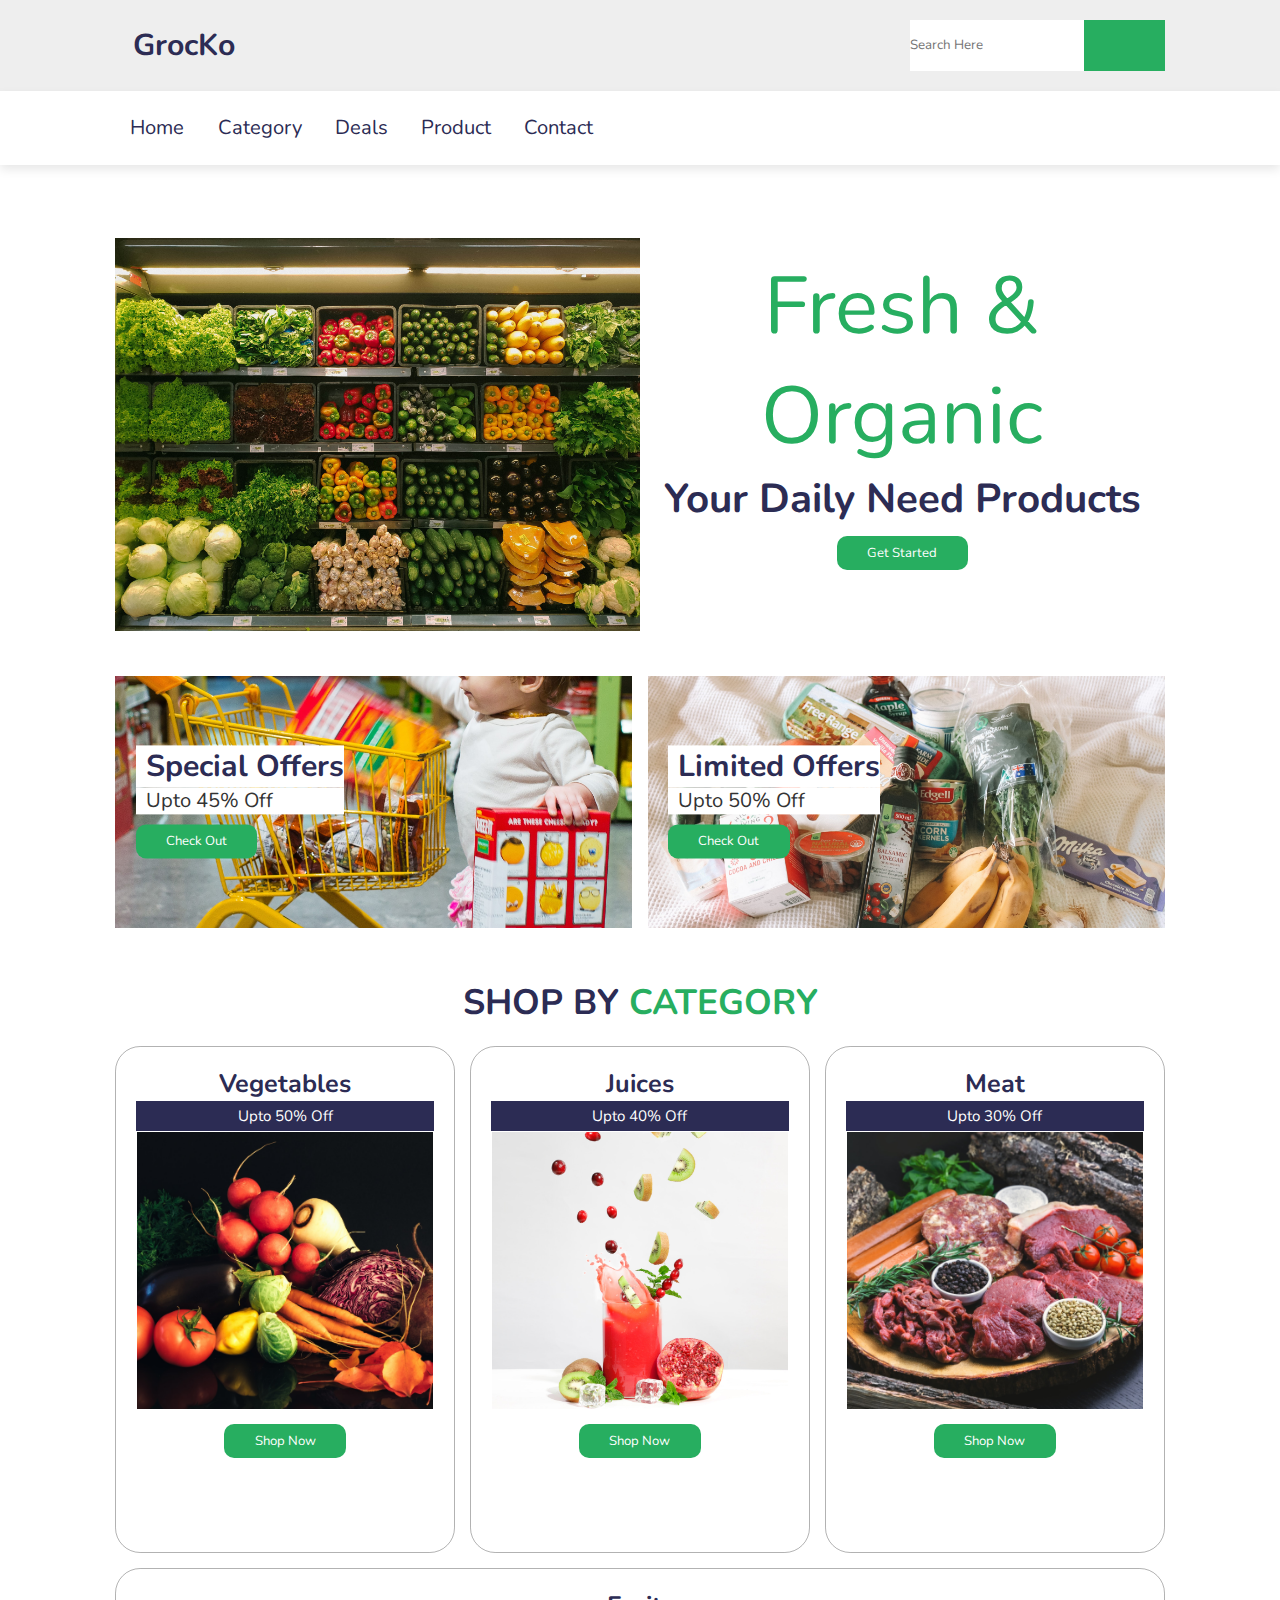
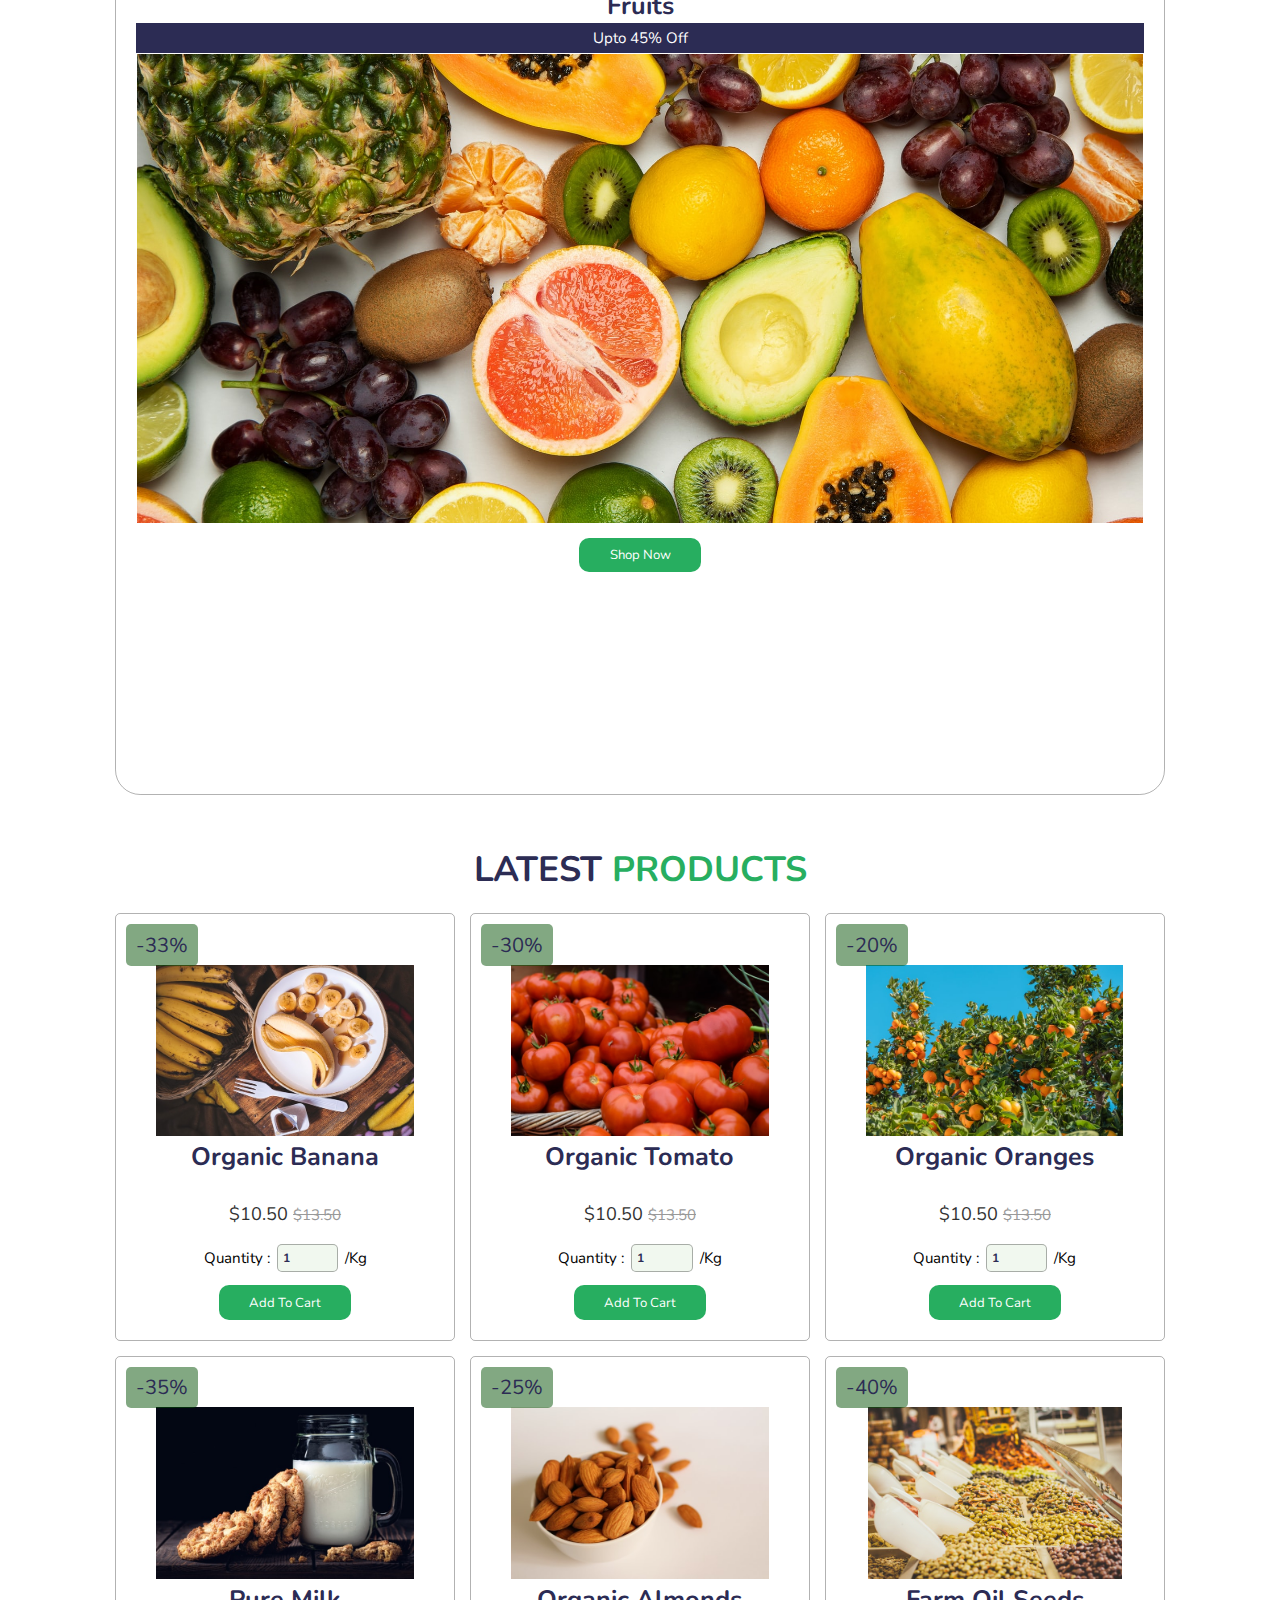
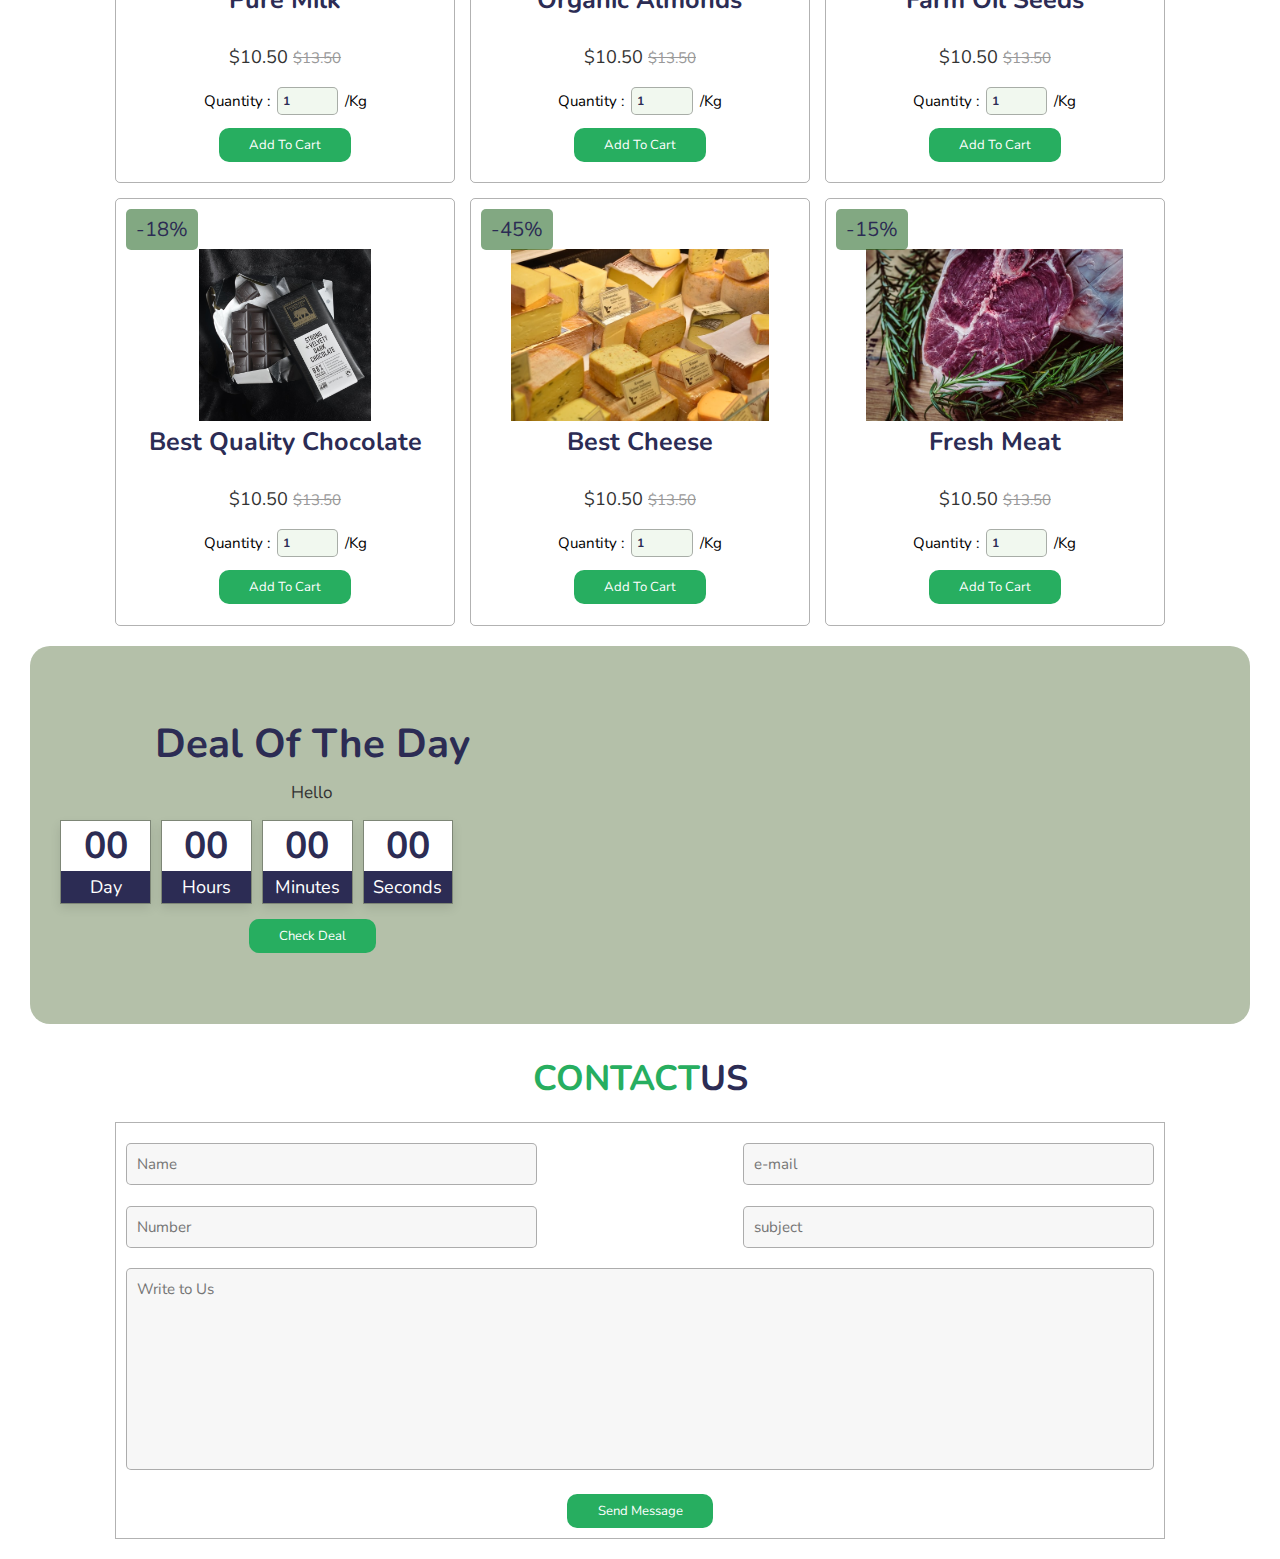
<file: GrocKo/index.html>
<!DOCTYPE html>
<html lang="en">
<head>
    <meta charset="UTF-8">
    <meta http-equiv="X-UA-Compatible" content="IE=edge">
    <meta name="viewport" content="width=device-width, initial-scale=1.0">
    <title>GrocKo</title>
    <!-- font awesome link -->
    <link rel="stylesheet" href="https://cdnjs.cloudflare.com/ajax/libs/font-awesome/5.15.3/css/all.min.css" integrity="sha512-iBBXm8fW90+nuLcSKlbmrPcLa0OT92xO1BIsZ+ywDWZCvqsWgccV3gFoRBv0z+8dLJgyAHIhR35VZc2oM/gI1w==" crossorigin="anonymous" referrerpolicy="no-referrer" />
    <!-- css file link -->
    <link rel="stylesheet" href="style.css">
    
</head>
<body>
    <!-- header section starts -->
    <header>
        <div class="header-1">
            <a href="#" class="logo"><i class="fas fa-shopping-basket"></i>GrocKo</a>

            <form action="" class="search-box-container">
                <input type="search" id="search" placeholder="Search Here">
                <label for="search-box" class="fas fa-search"></label>
            </form>

        </div>
        <div class="header-2">
            <div id="menu-bar" class="fas fa-bars"></div>
           <nav class="navbar">
               <a href="#home">Home</a>
               <a href="#Category">Category</a>
               <a href="#Deals">Deals</a>
               <a href="#Product">Product</a>
               
               <a href="#Contact">Contact</a>
           </nav> 

           <div class="icons">
               <a href="#" class="fas fa-shopping-cart"></a>
               <a href="#" class="fas fa-heart"></a>
               <a href="#" class="fas fa-user-circle"></a>
           </div>
            
        </div>
    </header>

    <!-- home section starts -->
    <section class="home " id="home">
        <div class="image">
            <img src="imgs/homeimg.jpg" alt="image loading">
        </div>
        <div class="content">
            <span>Fresh & Organic</span>
            <h3>Your daily need products</h3>
            <a href="#" class="btn">Get Started</a>
        </div>
    </section>



      <!-- home section ends -->

      <!-- banner section starts -->
      <section class="banner-container">
          <div class="banner">
             <img src="imgs/banner.jpg" alt="image loading"> 
             <div class="content">
                 <h3>Special Offers</h3>
                 <p>Upto 45% Off</p>
                 <a href="#" class="btn">Check Out
                     
                 </a>

             </div>
          </div>
          <div class="banner">
             <img src="imgs/banner1.jpg" alt="image loading"> 
             <div class="content">
                 <h3>Limited Offers</h3>
                 <p>Upto 50% Off</p>
                 <a href="#" class="btn">Check Out

                 </a>

             </div>
          </div>
      </section>
      <!-- banner section ends -->
      
      <!-- category section starts -->
       <section class="category" id="category">
        <h1 class="heading">Shop By <span>Category</span></h1>
        <div class="box-container">
            <div class="box">
                <h3>Vegetables</h3>
                <p>Upto 50% Off</p>
                <img src="imgs/veg1.jpg" alt="">
                <a href="" class="btn"> Shop Now</a>
            </div>
            <div class="box">
                <h3>Juices</h3>
                <p>Upto 40% Off</p>
                <img src="imgs/juice.jpg" alt="">
                <a href="" class="btn"> Shop Now</a>
            </div>
            <div class="box">
                <h3>Meat</h3>
                <p>Upto 30% Off</p>
                <img src="imgs/meat.jpg" alt="">
                <a href="" class="btn"> Shop Now</a>
            </div>
            <div class="box">
                <h3>Fruits</h3>
                <p>Upto 45% Off</p>
                <img src="imgs/fruit.jpg" alt="">
                <a href="" class="btn"> Shop Now</a>
            </div>
        </div>

       </section>




      <!-- category section ends -->
      <!-- product section starts -->
       <section class="product" id="product">
           <h1 class="heading">Latest <span>Products</span></h1>
           <div class="box-container">
               <div class="box">
                   <span class="discount">-33%</span>
                   <div class="icons">
                       <a href="#" class="fas fa-heart"></a>
                       <a href="#" class="fas fa-share"></a>
                       <a href="#" class="fas fa-eye"></a>
                   </div>
                   <img src="imgs/banana.jpg" alt="">
                   <h3>Organic Banana</h3>
                   <div class="stars">
                       <i class="fas fa-star"></i>
                       <i class="fas fa-star"></i>
                       <i class="fas fa-star"></i>
                       <i class="fas fa-star"></i>
                       <i class="fas fa-star-half-alt"></i>
                   </div>
                   <div class="price">$10.50 <span>$13.50</span></div>
                   <div class="quantity">
                       <span>Quantity :</span>
                       <input type="number" min="1" max="500" value="1">
                       <span>/kg</span>
                   </div>
                   <a href="#" class="btn">add to cart</a>

               </div>
               <div class="box">
                   <span class="discount">-30%</span>
                   <div class="icons">
                       <a href="#" class="fas fa-heart"></a>
                       <a href="#" class="fas fa-share"></a>
                       <a href="#" class="fas fa-eye"></a>
                   </div>
                   <img src="imgs/tomato.jpg" alt="">
                   <h3>Organic Tomato</h3>
                   <div class="stars">
                       <i class="fas fa-star"></i>
                       <i class="fas fa-star"></i>
                       <i class="fas fa-star"></i>
                       <i class="fas fa-star"></i>
                       <i class="fas fa-star-half-alt"></i>
                   </div>
                   <div class="price">$10.50 <span>$13.50</span></div>
                   <div class="quantity">
                       <span>Quantity :</span>
                       <input type="number" min="1" max="500" value="1">
                       <span>/kg</span>
                   </div>
                   <a href="#" class="btn">add to cart</a>

               </div>
               <div class="box">
                   <span class="discount">-20%</span>
                   <div class="icons">
                       <a href="#" class="fas fa-heart"></a>
                       <a href="#" class="fas fa-share"></a>
                       <a href="#" class="fas fa-eye"></a>
                   </div>
                   <img src="imgs/oranges.jpg" alt="">
                   <h3>Organic Oranges</h3>
                   <div class="stars">
                       <i class="fas fa-star"></i>
                       <i class="fas fa-star"></i>
                       <i class="fas fa-star"></i>
                       <i class="fas fa-star"></i>
                       <i class="fas fa-star-half-alt"></i>
                   </div>
                   <div class="price">$10.50 <span>$13.50</span></div>
                   <div class="quantity">
                       <span>Quantity :</span>
                       <input type="number" min="1" max="500" value="1">
                       <span>/kg</span>
                   </div>
                   <a href="#" class="btn">add to cart</a>

               </div>
               <div class="box">
                   <span class="discount">-35%</span>
                   <div class="icons">
                       <a href="#" class="fas fa-heart"></a>
                       <a href="#" class="fas fa-share"></a>
                       <a href="#" class="fas fa-eye"></a>
                   </div>
                   <img src="imgs/milk.jpg" alt="">
                   <h3>Pure Milk</h3>
                   <div class="stars">
                       <i class="fas fa-star"></i>
                       <i class="fas fa-star"></i>
                       <i class="fas fa-star"></i>
                       <i class="fas fa-star"></i>
                       <i class="fas fa-star-half-alt"></i>
                   </div>
                   <div class="price">$10.50 <span>$13.50</span></div>
                   <div class="quantity">
                       <span>Quantity :</span>
                       <input type="number" min="1" max="500" value="1">
                       <span>/kg</span>
                   </div>
                   <a href="#" class="btn">add to cart</a>

               </div>
               <div class="box">
                   <span class="discount">-25%</span>
                   <div class="icons">
                       <a href="#" class="fas fa-heart"></a>
                       <a href="#" class="fas fa-share"></a>
                       <a href="#" class="fas fa-eye"></a>
                   </div>
                   <img src="imgs/almonds.jpg" alt="">
                   <h3>Organic Almonds</h3>
                   <div class="stars">
                       <i class="fas fa-star"></i>
                       <i class="fas fa-star"></i>
                       <i class="fas fa-star"></i>
                       <i class="fas fa-star"></i>
                       <i class="fas fa-star-half-alt"></i>
                   </div>
                   <div class="price">$10.50 <span>$13.50</span></div>
                   <div class="quantity">
                       <span>Quantity :</span>
                       <input type="number" min="1" max="500" value="1">
                       <span>/kg</span>
                   </div>
                   <a href="#" class="btn">add to cart</a>

               </div>
               <div class="box">
                   <span class="discount">-40%</span>
                   <div class="icons">
                       <a href="#" class="fas fa-heart"></a>
                       <a href="#" class="fas fa-share"></a>
                       <a href="#" class="fas fa-eye"></a>
                   </div>
                   <img src="imgs/olseed.jpg" alt="">
                   <h3>Farm Oil Seeds</h3>
                   <div class="stars">
                       <i class="fas fa-star"></i>
                       <i class="fas fa-star"></i>
                       <i class="fas fa-star"></i>
                       <i class="fas fa-star"></i>
                       <i class="fas fa-star-half-alt"></i>
                   </div>
                   <div class="price">$10.50 <span>$13.50</span></div>
                   <div class="quantity">
                       <span>Quantity :</span>
                       <input type="number" min="1" max="500" value="1">
                       <span>/kg</span>
                   </div>
                   <a href="#" class="btn">add to cart</a>

               </div>
               <div class="box">
                   <span class="discount">-18%</span>
                   <div class="icons">
                       <a href="#" class="fas fa-heart"></a>
                       <a href="#" class="fas fa-share"></a>
                       <a href="#" class="fas fa-eye"></a>
                   </div>
                   <img src="imgs/choco.jpg" alt="">
                   <h3>Best Quality Chocolate</h3>
                   <div class="stars">
                       <i class="fas fa-star"></i>
                       <i class="fas fa-star"></i>
                       <i class="fas fa-star"></i>
                       <i class="fas fa-star"></i>
                       <i class="fas fa-star-half-alt"></i>
                   </div>
                   <div class="price">$10.50 <span>$13.50</span></div>
                   <div class="quantity">
                       <span>Quantity :</span>
                       <input type="number" min="1" max="500" value="1">
                       <span>/kg</span>
                   </div>
                   <a href="#" class="btn">add to cart</a>

               </div>
               <div class="box">
                   <span class="discount">-45%</span>
                   <div class="icons">
                       <a href="#" class="fas fa-heart"></a>
                       <a href="#" class="fas fa-share"></a>
                       <a href="#" class="fas fa-eye"></a>
                   </div>
                   <img src="imgs/cheese.jpg" alt="">
                   <h3>Best Cheese</h3>
                   <div class="stars">
                       <i class="fas fa-star"></i>
                       <i class="fas fa-star"></i>
                       <i class="fas fa-star"></i>
                       <i class="fas fa-star"></i>
                       <i class="fas fa-star-half-alt"></i>
                   </div>
                   <div class="price">$10.50 <span>$13.50</span></div>
                   <div class="quantity">
                       <span>Quantity :</span>
                       <input type="number" min="1" max="500" value="1">
                       <span>/kg</span>
                   </div>
                   <a href="#" class="btn">add to cart</a>

               </div>
               <div class="box">
                   <span class="discount">-15%</span>
                   <div class="icons">
                       <a href="#" class="fas fa-heart"></a>
                       <a href="#" class="fas fa-share"></a>
                       <a href="#" class="fas fa-eye"></a>
                   </div>
                   <img src="imgs/frshmeat.jpg" alt="">
                   <h3>Fresh Meat</h3>
                   <div class="stars">
                       <i class="fas fa-star"></i>
                       <i class="fas fa-star"></i>
                       <i class="fas fa-star"></i>
                       <i class="fas fa-star"></i>
                       <i class="fas fa-star-half-alt"></i>
                   </div>
                   <div class="price">$10.50 <span>$13.50</span></div>
                   <div class="quantity">
                       <span>Quantity :</span>
                       <input type="number" min="1" max="500" value="1">
                       <span>/kg</span>
                   </div>
                   <a href="#" class="btn">add to cart</a>

               </div>
           </div>
       </section>

 <!-- product section ends -->

 <!-- deal section starts -->
   <section class="deal" id="deal">
       <div class="content">
           <h3 class="title">Deal of the Day</h3>
           <p>hello</p>

           <div class="count-down">
               <div class="box">
                   <h3 id="day">00</h3>
                   <span>Day</span>
               </div>
               <div class="box">
                   <h3 id="hour">00</h3>
                   <span>Hours</span>
               </div>
            
            <div class="box">
                <h3 id="minutes">00</h3>
                <span>Minutes</span>
            </div>
            <div class="box">
                <h3 id="seconds">00</h3>
                <span>Seconds</span>
            </div>
        </div>
        <a href="#" class="btn">Check Deal</a>
       </div>
   </section>

<!-- deal section ends -->

<!-- contact section starts -->
<section class="contact" id="contact">
    <h1 class="heading"> <span>Contact</span>Us</h1>
    <form action="">
        <div class="inputBox">
            <input type="text" placeholder="Name">
            <input type="email" placeholder="e-mail">
        </div>
        <div class="inputBox">
            <input type="number" placeholder="Number">
            <input type="text" placeholder="subject">
        </div>
        <textarea placeholder="Write to Us" name="" id="" cols="30" rows="10"></textarea>
        <input type="submit" value="send message" class="btn">
    </form>
</section>

<!-- contact section ends -->









    <!-- custom js file link -->
    <script src="script.js"></script>
</body>
</html>
</file>
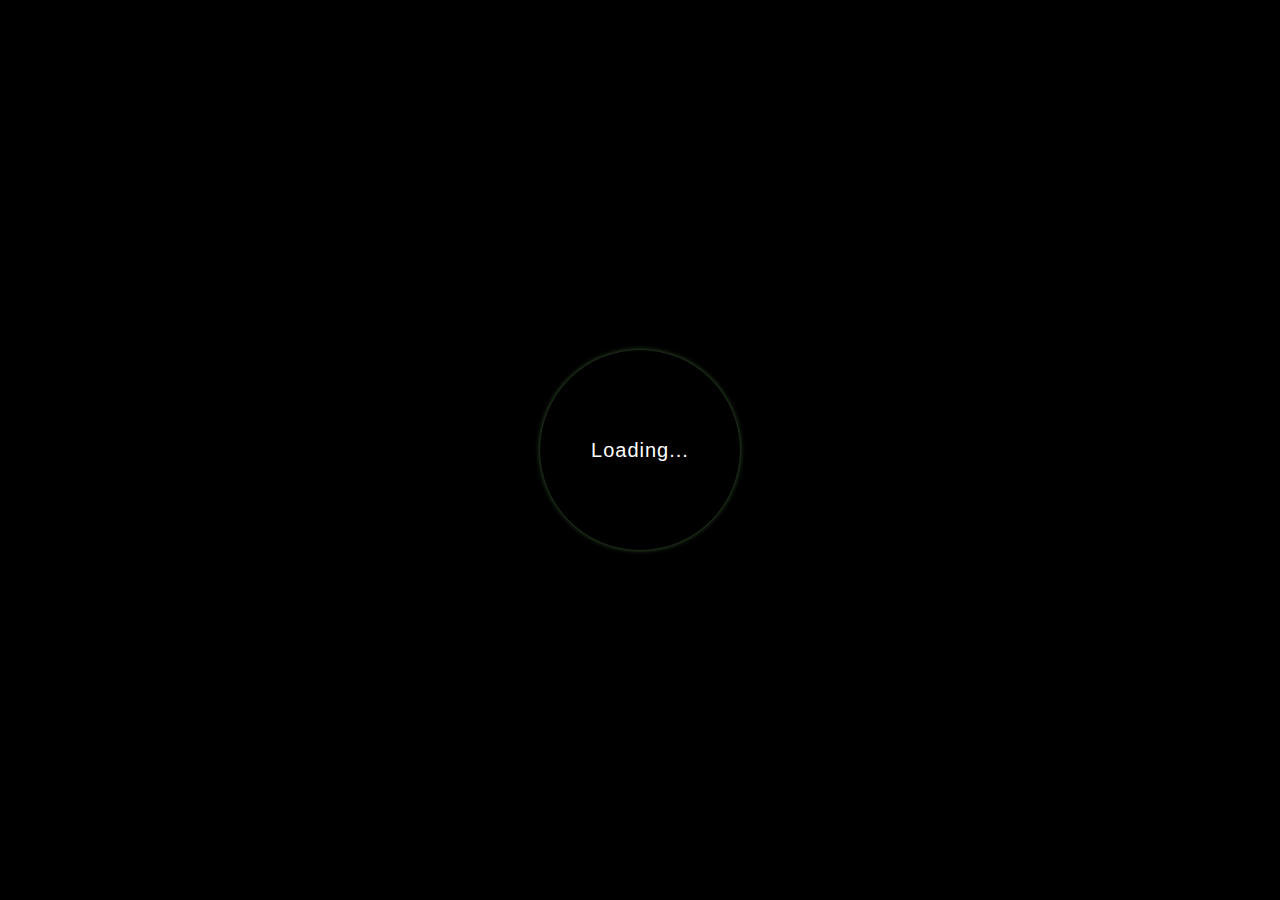
<file: Loading btn/index.html>
<!DOCTYPE html>
<html lang="en">
<head>
    <meta charset="UTF-8">
    <meta http-equiv="X-UA-Compatible" content="IE=edge">
    <meta name="viewport" content="width=device-width, initial-scale=1.0">
    <title>Loading </title>
    <link rel="stylesheet" href="style.css">
</head>
<body>
    <div class="container">
        <div class="circle">
        </div>
        <span>Loading...</span>

    </div>
    
</body>
</html>
</file>
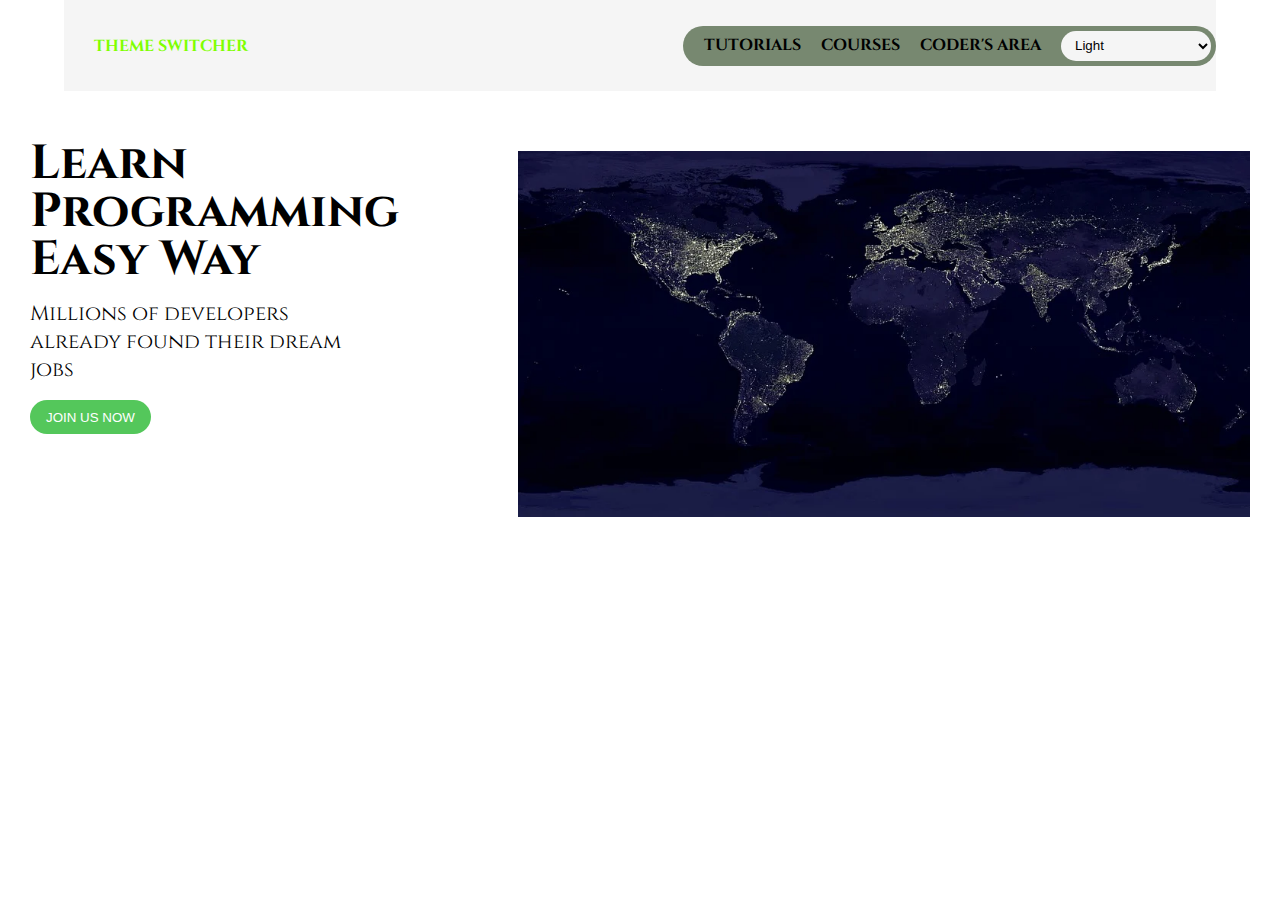
<file: Theme/index.html>
<!DOCTYPE html>
<html lang="en" >
<head>
    <meta charset="UTF-8">
    <meta http-equiv="X-UA-Compatible" content="IE=edge">
    <meta name="viewport" content="width=device-width, initial-scale=1.0">
    <link rel="stylesheet" href="style.css">
    <link href="https://fonts.googleapis.com/css2?family=Bungee+Hairline&family=Cinzel&family=Lora&display=swap" rel="stylesheet">
    <title>Theme Switcher</title>

</head>
<body>
    <nav class="container">
        <div class="branding">
            Theme Switcher
        </div>
        <ul>
            <li><a href="">Tutorials</a></li>
            <li><a href="">Courses</a></li>
            <li><a href="">Coder's Area</a></li>
            <li>
                <select  id="themeswi">
                    <option value="">Select a theme</option>
                    <option value="theme-light">Light</option>
                    <option value="theme-dark">Dark</option>
                    <option value="theme-ocean">ocean</option>
                    <option value="theme-sepia">Sepia</option>
                </select>
            </li>
        </ul>
    </nav>
    <header>
        <div>
            <h1>Learn Programming Easy Way</h1>
            <p>Millions of developers already found their dream jobs</p>
            <button type="button">Join Us NOW</button>
        </div>
        <div class="hero-img">
            <img src="img/earth.webp" alt="">
        </div>
    </header>

    <section class="tuts">

    </section>
    




    <script src="script.js"></script>
</body>
</html>
</file>
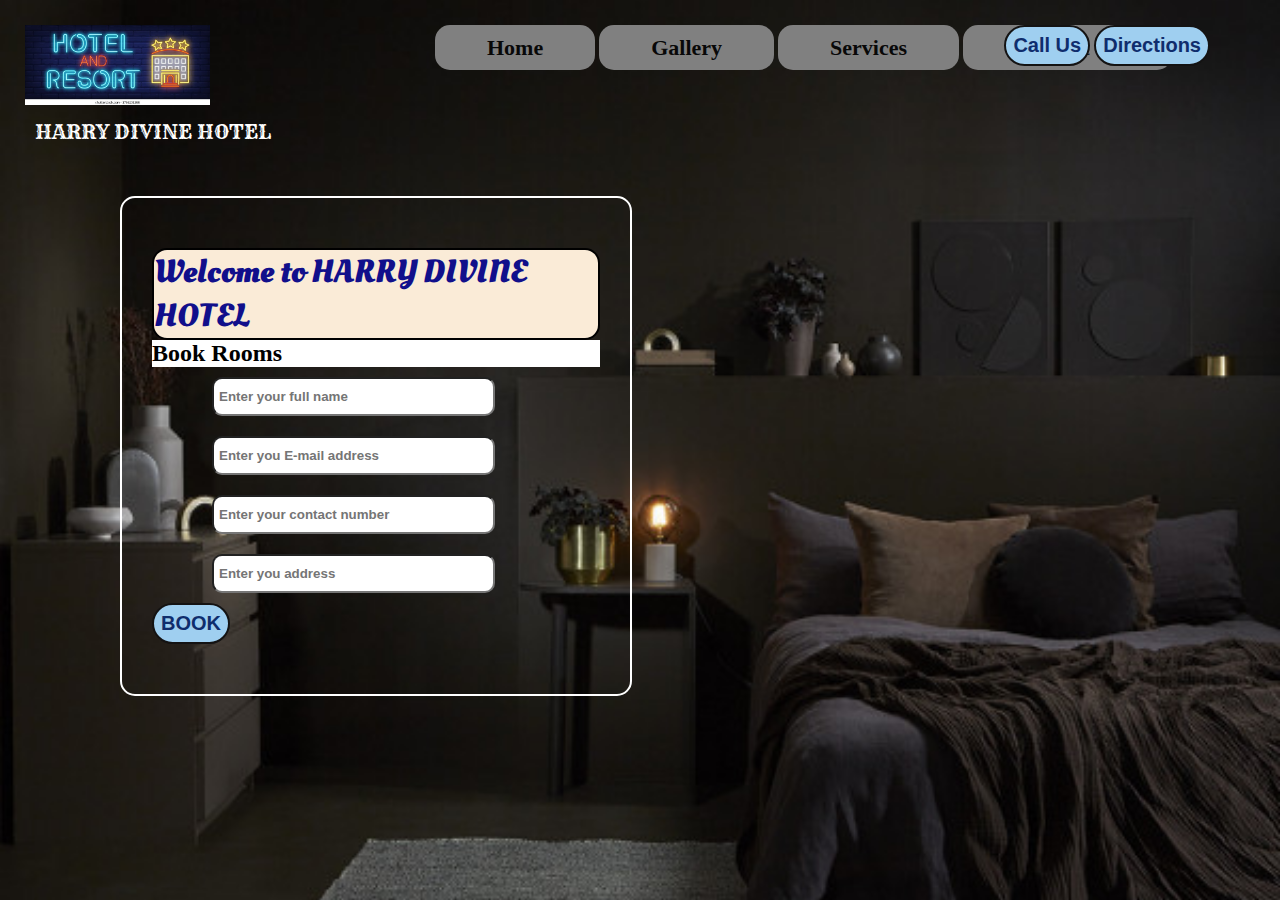
<file: Website1/index.html>
<!DOCTYPE html>
<html lang="en">

<head>
    <meta charset="UTF-8">
    <meta http-equiv="X-UA-Compatible" content="IE=edge">
    <meta name="viewport" content="width=device-width, initial-scale=1.0">
    <title>Harry Hotel</title>
    <link rel="stylesheet" href="index.css">
    <link href="https://fonts.googleapis.com/css2?family=Fleur+De+Leah&family=Rye&display=swap" rel="stylesheet">
    <link href="https://fonts.googleapis.com/css2?family=Oleo+Script&family=Tangerine&display=swap" rel="stylesheet">


    <style>
        body {
            background-image: url('hotelimage.jpg');
            background-size: cover;
        }

        img {
            width: 185px;
            height: 80px;

        }
    </style>
</head>

<body>
    <header class="first">


        <div class="left">
            <img src="hotellogo.jpg" alt="">
            <div>HARRY DIVINE HOTEL</div>
        </div>
        <div class="mid">
            <ul class="nav">
                <li><a href="#">Home</a></li>
                <li><a href="#">Gallery</a></li>
                <li><a href="#">Services</a></li>
                <li><a href="#">Contact Us</a></li>
            </ul>
        </div>
        <div class="right">
            <button class="btn">Call Us</button>
            <button class="btn">Directions</button>

        </div>
        </div>
    </header>
    <div class="container">
        <h1 style="background-color: antiquewhite; color: rgb(17, 15, 139); border: 2px solid black; border-radius: 15px;font-family: 'Oleo Script', cursive;">Welcome to HARRY DIVINE HOTEL</h1>
        <h2 style="color: black; background-color: white;">Book Rooms</h2>
        <div class="form">
            <input type="text" placeholder="Enter your full name">
            <input type="text" placeholder="Enter you E-mail address">
            <input type="number" placeholder="Enter your contact number">
            <input type="text" placeholder="Enter you address">

        </div>
        <div class="hmmmm" >
            <button id="button" >BOOK</button>
        </div>

    </div>

</body>

</html>
</file>
<file: GrocKo/style.css>
@import url('https://fonts.googleapis.com/css2?family=Bungee+Hairline&family=Cinzel&family=Lora&family=Nunito:wght@200;500;700&display=swap');

:root{
    --green:#27ae60;
    --black:#2c2c54;
}

*{
    font-family : 'Nunito', sans-serif;
    margin : 0;
    padding : 0 ;
    box-sizing:border-box;
    outline: none;
    text-decoration: none;
    border: none;
    text-transform: capitalize;
    transition: all .2s linear;

}

::selection{
    background: var(--green);
    color: #fff;
}

html{
    font-size: 63%;
    overflow-x: hidden;
    scroll-padding-top:6.5rem ;
    scroll-behavior: smooth;
}

.header-1{
    background: #eee;
    display: flex;
    align-items: center;
    justify-content: space-between;
    padding: 2rem 9%;
}
.logo{
    color: var(--black);
    font-weight: bolder;
    font-size: 3rem;
}
.logo i{
    padding-right: 1.8rem;
    color: var(--green);
}
.header-1 .search-box-container{
    display: flex;
    height: 5rem;
}
.header-1 .search-box-container #search-box{
    height: 100%;
    width: 100%;
    padding: 1rem;
    font-size: 2rem;
    color: #333;
    border: 1rem solid rgba(0,0,0,0.3);
    text-transform: none;
}

.header-1 .search-box-container label{
    height: 100%;
    width: 8rem;
    font-size: 2.5rem;
    line-height: 5rem;
    color: #fff;
    background: var(--green);
    text-align: center;
    cursor: pointer;

}
.header-1 .search-box-container label:hover{
    background:var(--black) ;
}
.header-2{
    background: #fff;
    display: flex;
    align-items: center;
    justify-content: space-between;
    padding: 2rem 9%;
    box-shadow:0 .5rem 1rem rgba(0,0,0,0.1);
    position:relative ;
}

.header-2 .active{
    position: absolute;
    top: 0;
    right: 0;
    left: 0;
    z-index: 1000;
}
.header-2 .navbar a{
    padding: .5rem 1.5rem;
    font-size: 2rem;
    border-radius: .5rem;
    color: var(--black);
}
.header-2 .navbar a:hover{
    background: var(--green);
    color: #fff;
}
.header-2 .icons a{
  font-size: 2.5rem;  
  color: var(--black);
  padding-left: 1rem;
}
.header-2 .icons a:hover{
    color: var(--green);
}
#menu-bar{
    font-size: 3rem;
    border-radius: .5rem;
    border: .1rem solid var(--black);
    padding: .8rem 1.5rem;
    color: var(--black);
    cursor: pointer;
    display: none;
}
#menu-bar:hover{
    background: var(--black);
    color: #fff;

}

/* section home css */
section{
    padding: 2rem 9%;

}

.btn{
    display: inline-block;
    margin-top: 1rem;
    background: var(--green);
    color: #fff;
    padding: .8rem 3rem;
    font-size: 1.3rem;
    text-align: center;
    cursor: pointer;
    border-radius: 1rem;
}
.btn:hover{
    background: var(--black);
}
.home{
    display: flex;
    align-items: center;
    justify-content: center;
    flex-wrap: wrap;
}
.home .image{
    flex: 1 1 40rem;
    padding-top: 5%;

}
.home .image img{
    width: 100%;
}
.home .content{
    flex: 1 1 40rem;
}

.home .content span{
    font-size: 8rem;
    color:var(--green);
}
.home .content h3{
    font-size: 5rem;
    color: var(--black);
}

.home .content h3{
    font-size: 4rem;
}

.home .content{
    text-align: center;
}


/* banner section starts */
.banner-container{
    display: flex;
    flex-wrap: wrap;
    gap: 1.5rem;
}
.banner-container .banner{
    flex: 1 1 40rem;
    height: 25rem;
    overflow: hidden;
    position: relative;

}
.banner-container .banner img{
    height: 100%;
    width: 100%;
    object-fit: cover;

}
.banner-container .banner .content{
    position: absolute;
    top: 50%;
    left: 4%;
    transform: translateY(-50%);
}
.banner-container .banner .content h3{
    font-size: 3rem;
    color: var(--black);
    background: white;
    padding-left: 10px;
}
.banner-container .banner .content p{
    font-size: 2rem;
    color: #333;
    background: white;
    padding-left: 10px;
}

.banner-container .banner:hover img{
    transform: scale(1.2) rotate(-5deg);
}
 /* category section starts */
 .heading{
     text-align: center;
     color: var(--black);
     text-transform: uppercase;
     padding: 1rem;
     font-size: 3.5rem;
     padding-bottom: 2rem;
 }
 .heading span{
    color: var(--green);
    text-transform: uppercase;
 }

 .category .box-container{
     display: flex;
     gap: 1.5rem;
     flex-wrap: wrap;
     
     
    }
    .category .box-container .box{
     overflow: hidden;
     border: .1rem solid rgba(0,0,0,0.3);
     border-radius: 2.5rem;
     text-align: center;
     padding: 2rem;
     flex: 1 1 25rem;
    }
 .category .box-container .box img{
     width: 100%;
     height: 60%;
     object-fit: cover;
     border: 1px solid white;
    
 }
 .category .box-container .box:hover img{
    transform: scale(1.2) rotate(-5deg);

 }
 .category .box-container .box h3{
     font-size: 2.5rem;
     color: var(--black);
     
 }
 .category .box-container .box p{
     font-size: 1.5rem;
     color: #fff;
     background: var(--black);
     padding: .5rem 0;

 }
 

 /* product section starts */
 .product .box-container{
     display: flex;
     flex-wrap: wrap;
     gap: 1.5rem;
 }

 .product .box-container .box{
     flex: 1 1 30rem;
     text-align: center;
     padding: 2rem;
     border: .1rem solid rgba(0,0,0,0.3);
     border-radius: .5rem;
     position: relative;
     overflow: hidden;
 }
 .product .box-container .box img{
     height: 20rem;
     padding-top: 30px;
 }
 .product .box-container .box .discount{
     position: absolute;
     top: 1rem;
     left: 1rem;
     background: rgba(6, 82, 6, 0.5);
     color: var(--black);
     padding: .7rem 1rem;
     font-size: 2rem;
     border-radius: 5px;
 }
 .product .box-container .box .icons{
     position: absolute;
     top: .5rem;
     right: -6rem;

 }
 .product .box-container .box .icons a{
     display: block;
     height: 4.5rem;
     width: 4.5rem;
     line-height: 4.5rem;
     font-size: 1.7rem;
     color: var(--black);
     background: rgba(0,0,0,0.05);
     border-radius: 50px;
     margin-top: 0.7rem;
 }
 .product .box-container .box:hover .icons{
     right:1rem ;
 }
 .product .box-container .box .icons a:hover{
     background:var(--green);
     color: white;
 }
 .product .box-container .box  h3{
     color: var(--black);
     font-size: 2.5rem;

 }
 .product .box-container .box .stars i{
     padding: 1rem .1rem;
     font-size: 1.7rem;
     color: gold;

 }
 .product .box-container .box .price{
     font-size: 1.8rem;
     color: #333;
     padding: .5rem 0;
 }
 .product .box-container .box .price span{
     font-size: 1.5rem;
     color: #999;
     text-decoration: line-through;
     
 }
 .product .box-container .box .quantity{
     display: flex;
     align-items: center;
     justify-content: center;
     padding-top: 1rem;
 }
 .product .box-container .box .quantity span{
     padding: 0.7rem;
     font-size:1.5rem ;
 }
 .product .box-container .box .quantity input{
     border: .1rem solid rgba(0,0,0,0.3);
     font-size: 1.2rem;
     font-weight: bolder;
     color: var(--black);
     padding: .5rem;
     border-radius: 5px;
     background: rgb(241, 248, 239);
 }
 

 /* deal section starts */
 .deal{
    /* background: url(../imgs/dealimg.jpg) no-repeat;  */
    background-position: center;
    background-size: cover;
    padding-top: 7rem;
    padding-bottom: 7rem;
    background: rgb(180, 192, 169);
    border-radius: 20px;
    padding-left: 30px;
    padding-right: 30px;
    margin: 0 3rem;
 }
 .deal{
     background-position: left;
 }
 .deal .content {
     max-width: 100%;
     text-align: center;
 }
 .deal .content .title{
     font-size: 4rem;
     color: var(--black);
 }
 .deal .content{
     max-width: 50rem;
     
 }
 .deal .content p{
font-size: 1.7rem;
padding: 1rem 0;
color: #333;
 }
 .deal .content .count-down{
     display: flex;
     padding:.5rem 0;
     gap: 1rem;
 }
 .deal .content .count-down .box{
     width: 9rem;
     text-align: center;
     box-shadow: 0 .5rem 1rem rgba(0,0,0,0.1);
     border: .1rem solid  rgba(0,0,0,0.3);
 }
 .deal .content .count-down h3{
     color: var(--black);
     background: #fff;
     height: 5rem;
     line-height: 5rem;
     width: 1005;
     font-size: 3.7rem;
 }
 .deal .content .count-down span{
     background: var(--black);
     color: #fff;
     width: 100%;
     padding: .4rem;
     font-size: 1.8rem;
     display: block;
 }

 /* contact section starts */
 .contact form{
     text-align: center;
     padding: 1rem;
     border: .1rem solid rgba(0,0,0,0.3);
 }
 .contact form .inputBox{
     display: flex;
     justify-content: space-between;
     flex-wrap: wrap;
 }

 .contact form .inputBox input, .contact form  textarea{
     padding: 1rem;
     font-size: 1.5rem;
     background: #f7f7f7;
     text-transform: none;
     margin: 1rem 0;
     border: .1rem solid rgba(0,0,0,0.3);
     border-radius: 5px;
     width: 40%;
 }
 .contact form  textarea{
     height: 20rem;
     resize: none;
     width: 100%;
 }








body{
    height: 200rem;
}


/* media queries */
@media(max-width:1200px){
    
html{
    font-size: 55%;
}
} 
@media(max-width:990px){
.header-1,
.header-2{
padding: 2rem;
}  
section{
    padding: 2rem;
}  
} 
@media(max-width:770px){
    #menu-bar{
        display: initial;
    }
    .header-2 .navbar{
        position: absolute;
        top: 100%;
        left: 0;
        right: 0;
        background: var(--black);
        padding: 1rem 2rem;
        display: none;

    }
    .header-2 .navbar.active{
        display:initial ;

    }

    .header-2 .navbar a{
        font-size: 2.4rem;
        display:block ;
        text-align: center;
        background: #fff;
        padding: 1rem;
        margin: 1.5rem 0;
    }
}
@media(max-width:770px){
    html{
        font-size: 45%;
    }
    .header-1{
        flex-flow: column;
    }
    .header-1 .search-box-container{
        width: 100%;
        margin-top: 2rem;
    }
    .logo{
        font-size: 4rem;
    }
}
</file>
<file: Loading btn/style.css>
body{
    margin: 0;
    padding: 0;
    background-color: black;
    font-family: 'Franklin Gothic Medium', 'Arial Narrow', Arial, sans-serif;
}
.container{
    display: flex;
    text-align: center;
    justify-content: center;
    align-items: center;
    height: 100vh;

}
.circle{
    position: absolute;
    width: 200px;
    height: 200px;
    border-radius: 50%;
    animation: circle 1s linear infinite;

}
@keyframes circle{
    0%{
        transform:rotate(0deg) ;
        box-shadow: 1px 5px 2px  blue;
    }
    50%{
        transform: rotate(180deg);
        box-shadow: 1px 5px 2px  rgb(61, 95, 52);
    }
    100%{
        transform: rotate(360deg);
        box-shadow: 1px 5px 2px  rgb(84, 43, 90);
    }
}
.circle:before{
    position: absolute;
    content: ' ';
    left: 0;
    top: 0;
    width: 100%;
    height: 100%;
    border-radius: 50%;
    box-shadow: 0 0 5px rgb(61, 95, 52);
}
span{
    color: #fff;
    font-size: 20px;
    letter-spacing: 1px;
    animation: text 2s ease-in-out infinite;
    line-height: 200px;

}
@keyframes text{
    0%{
        color: royalblue;        
      }
    33%{
        color: rgb(85, 50, 68);        
      }
    66%{
        color: rgb(231, 69, 20);        
      }
}
</file>
<file: Theme/style.css>
*{
padding: 0;
margin: 0;
box-sizing: border-box;
}

.theme-light
{
    --primary: #ffffff;
    --secondary: whitesmoke;
    --accent: #54c75b;
    --font-color: #000;
    --pure: #fff;

}
.theme-dark
{
    --primary:#121212;
    --secondary: #0b0b0b;
    --accent: #54c75b;
    --font-color: #fff;
    --pure: #fff;

}
.theme-ocean{
    --primary: #252c35;
    --secondary:#20272e;
    --accent: #54c75b;
    --font-color:#fff;
    --pure:#fff;
}
.theme-sepia{
    --primary: #fbf1c7;
    --secondary:#eadfb5;
    --accent: #704214;
    --font-color:#704214;
    --pure:#fff;
}

body{
-webkit-font-smoothing: antialiased;
font-family: 'Cinzel', serif;
background: var(--primary);
color: var(--font-color);

}
.container{
    width: 1192px;
    max-width: 90%;
    margin: 0 auto;
   
}
nav{
    display: flex;
    align-items: center;
    justify-content: space-between;
    padding: 1.6rem 0;
    background: whitesmoke;
}
nav .branding{
    font-weight: 700;
    font-size: 1rem;
    text-transform: uppercase;
    color: chartreuse;
    padding-left: 30px;
}
nav ul{
    list-style-type: none;
    padding-right: 30px;
    border: 0px solid red;
    border-radius: 20px;
    background: rgb(119, 136, 112);
    padding: 5px 5px;
}
nav ul li{
   display: inline-block; 
   margin-left: 1rem;
}
nav ul li a{
  font-weight: 700;  
  text-decoration: none;
color: var(--font-color);
text-transform: uppercase;
}

nav ul li select{
    display: inline-block;
    height: 30px;
    width: 150px;
    padding: 2px 10px;
    outline: none;
    color: var(--font-color);
    border: none;
    background: var(--secondary);
    border-radius: 15px;
}

header{
    display: grid;
    grid-template-columns: 2fr 3fr;
    padding-left: 30px;
    padding-right: 30px;
    padding-top: 10px;
    align-items: center;
}
header .hero-img img{
   width: 100%; 
   position: relative;
   top: 50px;

}
header h1{
    font-size: 3rem;
    line-height: 1;
    font-weight: 700;

}

header p{
    font-size: 1.3rem;
    width: 70%;
    margin-top: 1rem;
}

header button
{
    background: var(--accent);
    color: var(--pure);
    border: none;
    padding: 0.6rem 1rem;
    border-radius: 50px;
    outline: none;
    cursor: pointer;
    margin-top: 1rem;
    text-transform: uppercase;

}

section .tuts{
    background: var(--secondary);
    padding: 2rem;
    height: 700px;
}
</file>
<file: Website1/index.css>
*{
    margin: 0px;
    padding: 0px;
    color: white;
}


.left{
  
    display: inline-block;
    top: 15px;
    left: 15px;
    padding: 10px;
    position: absolute

}
.mid{
    
    margin:20px 420px;
    width: 750px;
    display: block;
    padding: 15px;
    
    
}
.right{
   
    display: inline-block;
    position: absolute;
    right: 30px;
    top: 10px;
    padding: 10px;
}
.nav li{

display: inline-block;


}
.nav li a{
    padding: 10px 52px;
    text-decoration: none;
    font-size: 22px;
    background-color: grey;
    color: rgb(8, 8, 8);
    border-radius: 15px;
    /* font-family: 'Tourney', cursive; */
    font-weight: bold;
    
}
.right{
   margin: 5px 20px;
   padding: 10px 20px;
}
.left div{
    /* border: 2px solid grey; */
    text-align: center;
    font-size: 20px;
    padding: 10px;
    /* font-family: 'Fleur De Leah', cursive; */
    font-family: 'Rye', cursive;
    
    

}
.nav li a:hover{
    box-shadow: 5px 5px 8px 8px rgb(241, 234, 234);
    font-size: 22px;
}

.btn{
    font-size: 20px;
    color: rgb(15, 45, 109);
    padding: 7px;
    border: 2px solid rgb(20, 19, 19);
    border-radius: 25px;
    background-color: rgb(159, 207, 240);
    cursor: pointer;
   font-weight: bold;
}
.btn:hover{
    background-color: cornflowerblue;
}
.left div:hover{
    font-size: 22px;
}
.container{
    border: 2px solid white;
    margin: 120px 120px ;
    padding: 50px 30px;
    border-radius: 15px;
    display: block;
    width: 35%;
}
.form input{
    width: 60%;
    
    margin: 10px 60px;
    padding: 10px 5px;
    color: black;
    font-weight: bold;
    border-radius: 10px;
}
 #button{
    font-size: 20px;
    color: rgb(15, 45, 109);
    padding: 7px;
    border: 2px solid rgb(20, 19, 19);
    border-radius: 25px;
    background-color: rgb(159, 207, 240);
    cursor: pointer;
   font-weight: bold;
   text-align: center;
   
}
</file>
